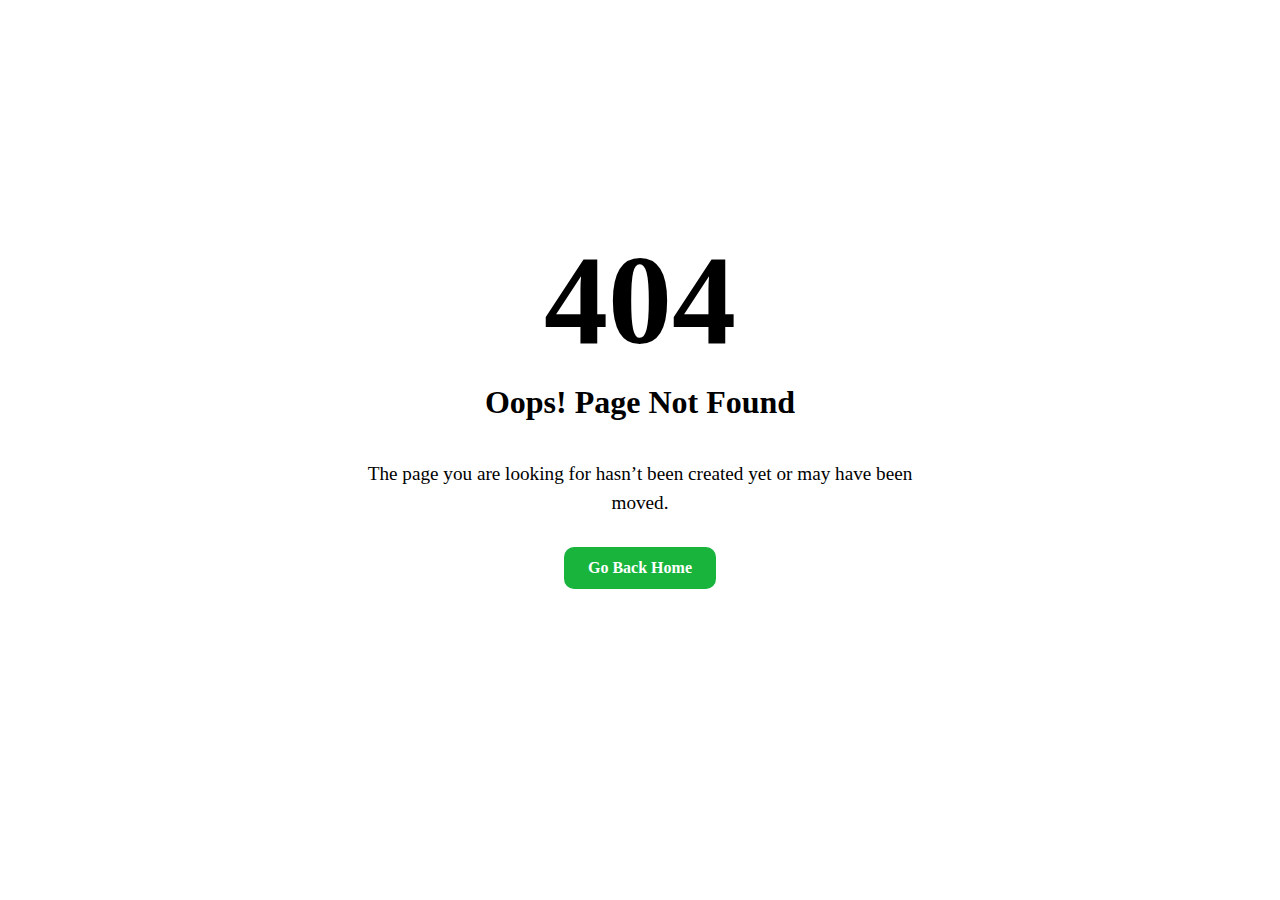
<file: about.html>
<!DOCTYPE html>
<html lang="en">
<head>
  <meta charset="UTF-8">
  <meta name="viewport" content="width=device-width, initial-scale=1.0">
  <title>Error 404</title>
  <link rel="stylesheet" href="errorpg.css">
</head>
<body>
  <section class="error-404-page">
  <h1 class="error-title">404</h1>
  <h2 class="error-subtitle">Oops! Page Not Found</h2>
  <p class="error-message">The page you are looking for hasn’t been created yet or may have been moved.</p>
  <a href="index.html" class="error-btn">Go Back Home</a>
</section>
</body>
</html>
</file>
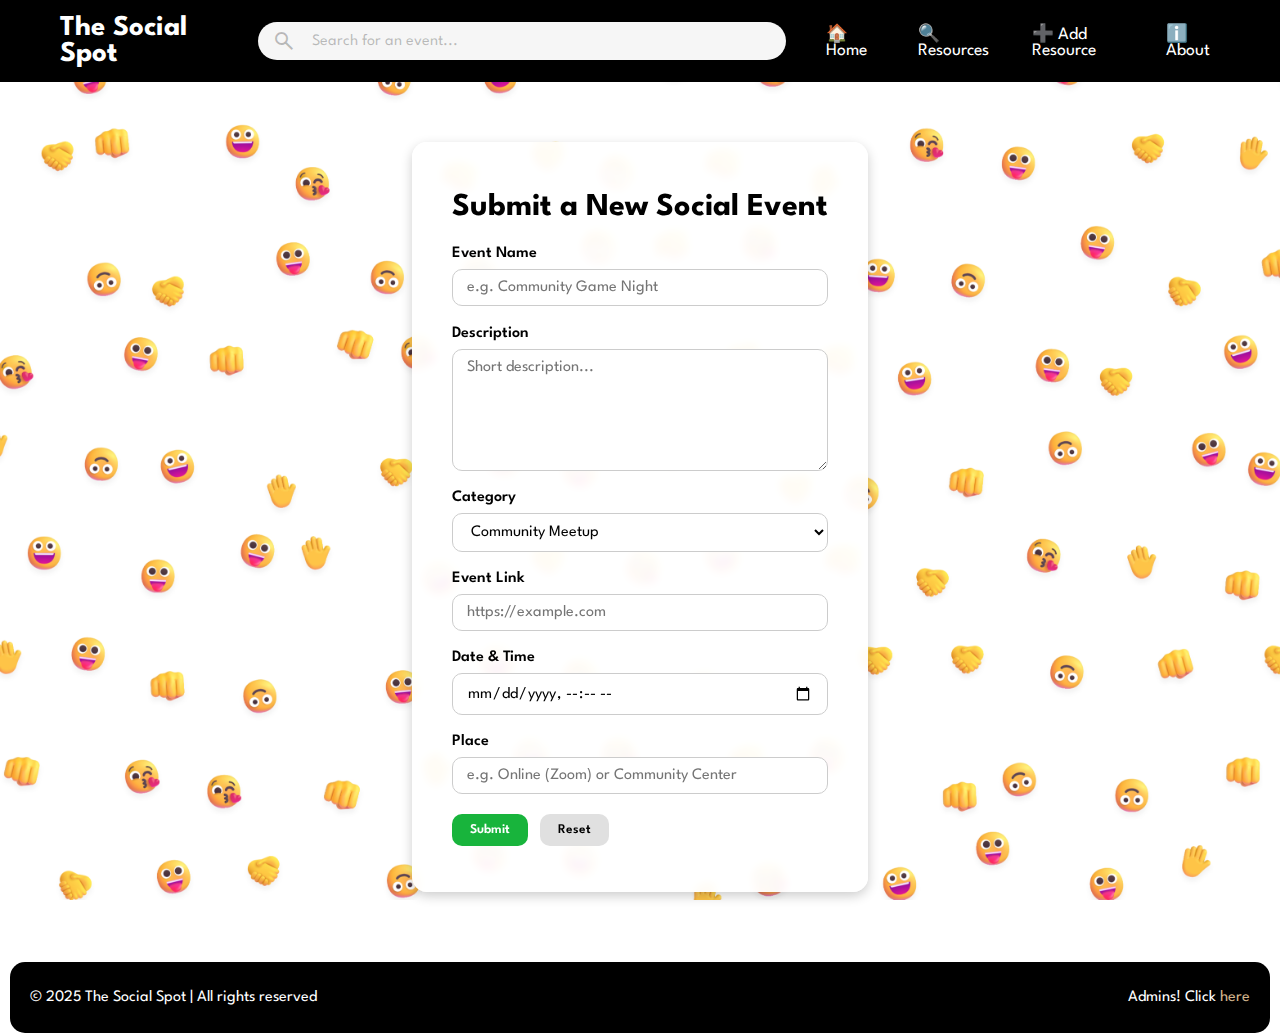
<file: add_resources.html>
<!DOCTYPE html>
<html lang="en">
  <head>
    <link rel="preconnect" href="https://fonts.googleapis.com" />
    <link rel="preconnect" href="https://fonts.gstatic.com" crossorigin />
    <link
      href="https://fonts.googleapis.com/css2?family=Inter:ital,opsz,wght@0,14..32,100..900;1,14..32,100..900&family=League+Spartan:wght@100..900&display=swap"
      rel="stylesheet"
    />

    <link
      rel="stylesheet"
      href="https://fonts.googleapis.com/css2?family=Material+Symbols+Outlined:opsz,wght,FILL,GRAD@24,400,0,0&icon_names=search"
    />

    <meta charset="UTF-8" />
    <meta name="viewport" content="width=device-width, initial-scale=1.0" />
    <title>The Social Spot - Add a Resource</title>

    <link rel="stylesheet" href="styles.css" />
  </head>

  <body>
    <header class="navbar">
      <a href="index.html" class="logo">The Social Spot</a>
      <form id="global-search-form">
        <div class="search">
          <span class="search-icon material-symbols-outlined"> search </span>
          <input
            class="search-input"
            type="search"
            id="global-search-input"
            placeholder="Search for an event..."
          />
        </div>
      </form>
      <nav class="nav-links">
        <a href="index.html">🏠 Home</a>
        <a href="resources.html">🔍 Resources</a>
        <a href="add_resources.html">➕ Add Resource</a>
        <a href="about.html">ℹ️ About</a>
      </nav>
    </header>

    <main class="add-event-card">
      <h1 class="add-event-title">Submit a New Social Event</h1>

      <form id="add-event-form" autocomplete="on" novalidate>
        <div class="add-event-form-group">
          <label class="add-event-label" for="event-name">Event Name</label>
          <input
            class="add-event-input"
            id="event-name"
            type="text"
            placeholder="e.g. Community Game Night"
            required
            maxlength="120"
          />
        </div>

        <div class="add-event-form-group">
          <label class="add-event-label" for="event-desc">Description</label>
          <textarea
            class="add-event-textarea"
            id="event-desc"
            placeholder="Short description..."
            required
            maxlength="2000"
          ></textarea>
        </div>

        <div class="add-event-form-group">
          <label class="add-event-label" for="event-category">Category</label>
          <select class="add-event-select" id="event-category" required>
            <option value="meetup">Community Meetup</option>
            <option value="workshop">Workshop</option>
            <option value="volunteer">Volunteering Event</option>
            <option value="networking">Networking Session</option>
            <option value="virtual">Virtual / Online Event</option>
            <option value="festival">Festival or Celebration</option>
          </select>
        </div>

        <div class="add-event-form-group">
          <label class="add-event-label" for="event-url">Event Link</label>
          <input
            class="add-event-input"
            id="event-url"
            type="url"
            placeholder="https://example.com"
            required
          />
        </div>

        <div class="add-event-form-group">
          <label class="add-event-label" for="event-date">Date & Time</label>
          <input
            class="add-event-input"
            id="event-date"
            type="datetime-local"
            required
          />
        </div>

        <div class="add-event-form-group">
          <label class="add-event-label" for="event-place">Place</label>
          <input
            class="add-event-input"
            id="event-place"
            type="text"
            placeholder="e.g. Online (Zoom) or Community Center"
            required
            maxlength="120"
          />
        </div>

        <div style="margin-top: 15px">
          <button type="submit" class="add-event-btn add-event-submit">
            Submit
          </button>
          <button
            type="reset"
            class="add-event-btn add-event-reset"
            style="margin-left: 8px"
          >
            Reset
          </button>
        </div>

        <p class="add-event-message" id="submission-message"></p>
      </form>
    </main>

    <footer>
      <p>© 2025 The Social Spot | All rights reserved</p>
      <p>
        Admins! Click
        <a href="login.html" target="_blank" class="link1">here</a>
      </p>
    </footer>

    <script src="script.js"></script>
  </body>
</html>
</file>
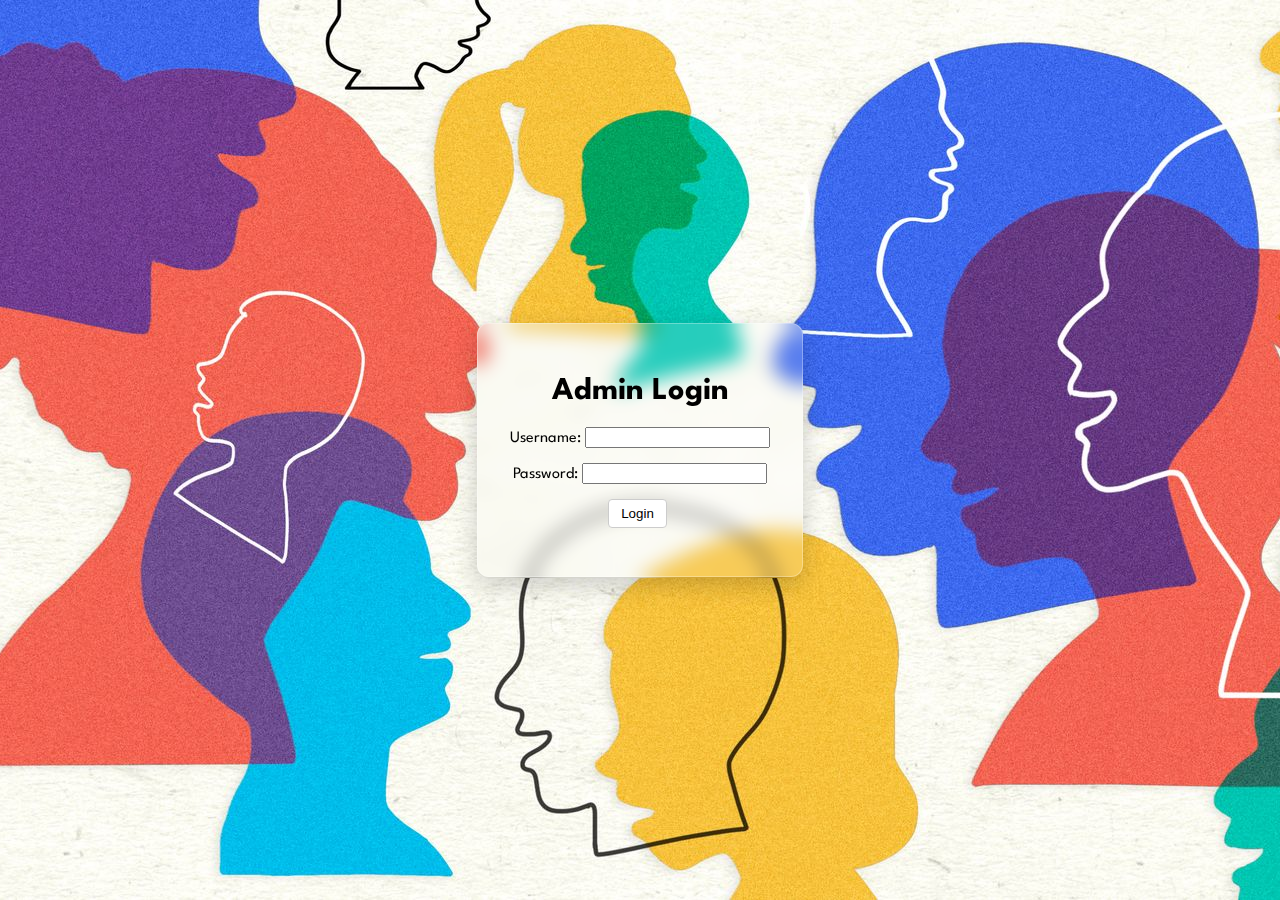
<file: login.html>
<!DOCTYPE html>
<html lang="en">
<head>
  <meta charset="UTF-8">
  <title>The Social Spot - Admin Login</title>
  <link rel="preconnect" href="https://fonts.googleapis.com" />
    <link rel="preconnect" href="https://fonts.gstatic.com" crossorigin />
    <link
      href="https://fonts.googleapis.com/css2?family=Inter:wght@300;400;600&family=League+Spartan:wght@400;600&display=swap"
      rel="stylesheet"
    />
    <link
      rel="stylesheet"
      href="https://fonts.googleapis.com/css2?family=Material+Symbols+Outlined"
    />
  <link rel="stylesheet" href="style1.css" />
</head>
<body>

  <div class="login-box" id="login-form">
  <h1>Admin Login</h1>
  <label>Username: <input type="text" id="username" /></label><br/><br/>
  <label>Password: <input type="password" id="password" /></label><br/><br/>
  <button id="login-btn">Login</button>
  <p id="login-error" style="color:red;"></p>
  </div>


  <div id="admin-panel" class="admin-panel hidden">
    <h2>Pending Resources</h2>
    <div id="pending-list"><p>No pending resources.</p></div>

    <h2>Approved Resources</h2>
    <div id="approved-list"><p>No approved resources.</p></div>
  </div>

  <script src="script.js"></script>
</body>
</html>
</file>
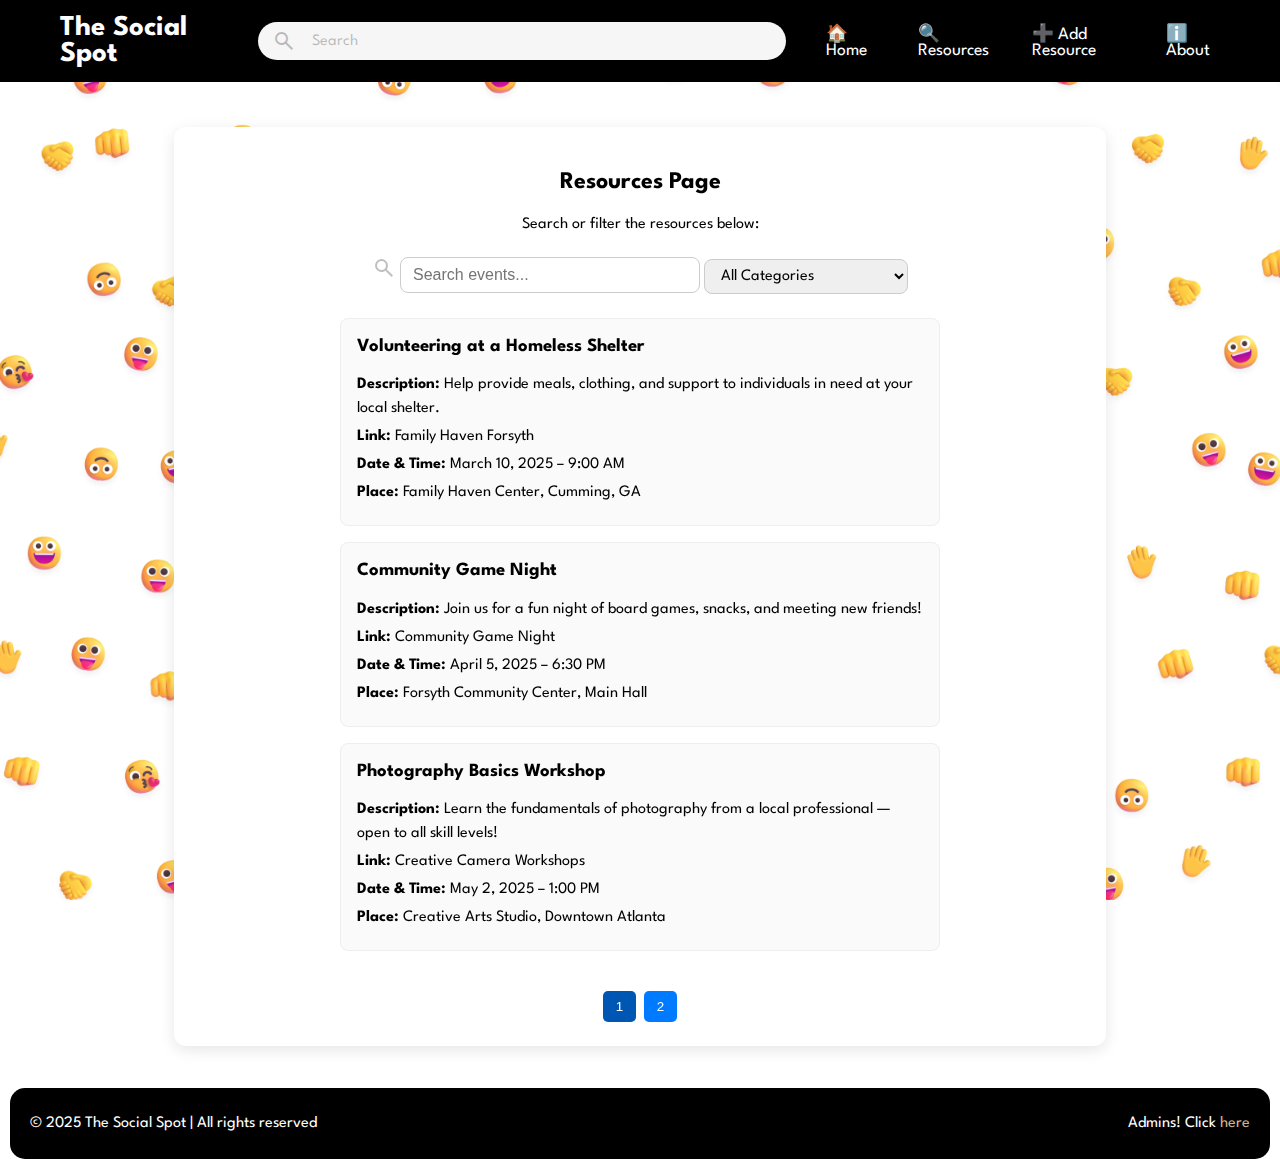
<file: resources.html>
<!DOCTYPE html>
<html lang="en">
  <head>
    <meta charset="UTF-8" />
    <meta name="viewport" content="width=device-width, initial-scale=1.0" />
    <title>The Social Spot</title>
    <link rel="preconnect" href="https://fonts.googleapis.com" />
    <link rel="preconnect" href="https://fonts.gstatic.com" crossorigin />
    <link
      href="https://fonts.googleapis.com/css2?family=Inter:ital,opsz,wght@0,14..32,100..900;1,14..32,100..900&family=League+Spartan:wght@100..900&display=swap"
      rel="stylesheet"
    />

    <link
      rel="stylesheet"
      href="https://fonts.googleapis.com/css2?family=Material+Symbols+Outlined:opsz,wght,FILL,GRAD@24,400,0,0&icon_names=search"
    />
    <link rel="stylesheet" href="styles.css" />
  </head>
  <body>
    <header class="navbar">
      <a href="index.html" class="logo">The Social Spot</a>
      <form>
        <div class="search">
          <span class="search-icon material-symbols-outlined"> search </span>
          <input class="search-input" type="search" placeholder="Search" />
        </div>
      </form>
      <nav class="nav-links">
        <a href="index.html">🏠 Home</a>
        <a href="resources.html">🔍 Resources</a>
        <a href="add_resources.html">➕ Add Resource</a>
        <a href="about.html">ℹ️ About</a>
      </nav>
    </header>
    <!--<img src="./images/office_set [Converted]-01.svg" alt="Left decoration" class="side-image left" />
    <img src="./images/rightimg.svg" alt="Right decoration" class="side-image right" /> --> <!--Do we want this?-->
    <div class="page-container">
      <main class="resourcs">
        <div class="resource-box">
          <h2>Resources Page</h2>
          <p>Search or filter the resources below:</p><!--filter thing (thanks shreyas)-->
          <form id="filter-form">
            <div class="search-container">
              <span class="search-icon material-symbols-outlined">search</span>
              <input
                type="search"
                id="search-input"
                placeholder="Search events..."
              />
              <select id="category-select">
                <option value="all">All Categories</option>
                <option value="meetup">Community Meetups</option>
                <option value="workshop">Workshops</option>
                <option value="volunteer">Volunteering Events</option>
                <option value="networking">Networking Sessions</option>
                <option value="virtual">Virtual / Online Events</option>
                <option value="festival">Festivals & Celebrations</option>
              </select>
            </div>
          </form>

          <ul id="resource-list">
            <!-- Example items -->
            <li data-category="volunteer">
              <h3>Volunteering at a Homeless Shelter</h3>
              <p>
                <b>Description:</b> Help provide meals, clothing, and support to
                individuals in need at your local shelter.
              </p>
              <p>
                <b>Link:</b>
                <a href="https://familyhavenforsyth.org/" target="_blank"
                  >Family Haven Forsyth</a
                >
              </p>
              <p><b>Date & Time:</b> March 10, 2025 – 9:00 AM</p>
              <p><b>Place:</b> Family Haven Center, Cumming, GA</p>
            </li>

            <li data-category="meetup">
              <h3>Community Game Night</h3>
              <p>
                <b>Description:</b> Join us for a fun night of board games,
                snacks, and meeting new friends!
              </p>
              <p>
                <b>Link:</b>
                <a
                  href="https://www.meetup.com/community-gamenight"
                  target="_blank"
                  >Community Game Night</a
                >
              </p>
              <p><b>Date & Time:</b> April 5, 2025 – 6:30 PM</p>
              <p><b>Place:</b> Forsyth Community Center, Main Hall</p>
            </li>

            <li data-category="workshop">
              <h3>Photography Basics Workshop</h3>
              <p>
                <b>Description:</b> Learn the fundamentals of photography from a
                local professional — open to all skill levels!
              </p>
              <p>
                <b>Link:</b>
                <a
                  href="https://www.creativecamera.org/workshops"
                  target="_blank"
                  >Creative Camera Workshops</a
                >
              </p>
              <p><b>Date & Time:</b> May 2, 2025 – 1:00 PM</p>
              <p><b>Place:</b> Creative Arts Studio, Downtown Atlanta</p>
            </li>

            <li data-category="networking">
              <h3>Tech & Innovation Networking Night</h3>
              <p>
                <b>Description:</b> Connect with fellow students, local
                entrepreneurs, and tech enthusiasts in your area.
              </p>
              <p>
                <b>Link:</b>
                <a href="https://www.techconnectatl.com/" target="_blank"
                  >TechConnect ATL</a
                >
              </p>
              <p><b>Date & Time:</b> June 18, 2025 – 7:00 PM</p>
              <p><b>Place:</b> The Exchange @ Georgia Tech</p>
            </li>

            <li data-category="virtual">
              <h3>Online Coding Jam Session</h3>
              <p>
                <b>Description:</b> A virtual event where participants
                collaborate to build small coding projects live on Zoom.
              </p>
              <p>
                <b>Link:</b>
                <a href="https://zoom.us/" target="_blank">Join via Zoom</a>
              </p>
              <p><b>Date & Time:</b> July 15, 2025 – 4:00 PM</p>
              <p><b>Place:</b> Online (Zoom Meeting)</p>
            </li>

            <li data-category="festival">
              <h3>Summer Community Festival</h3>
              <p>
                <b>Description:</b> Celebrate summer with live music, food
                trucks, games, and local vendors.
              </p>
              <p>
                <b>Link:</b>
                <a href="https://www.cityofforsythfestival.com/" target="_blank"
                  >Forsyth Festival</a
                >
              </p>
              <p><b>Date & Time:</b> August 10, 2025 – 11:00 AM</p>
              <p><b>Place:</b> City Park, Forsyth, GA</p>
            </li>
            <!-- Add more <li> items as needed -->
          </ul>

          <div id="pagination" class="pagination"></div>
        </div>
      </main>
    </div>

    <footer>
      <p>© 2025 The Social Spot | All rights reserved</p>
      <p>Admins! Click <a href="login.html" target="_blank" class="link1">here</a></p>
    </footer>

    <script src="script.js"></script>
  </body>
</html>
</file>
<file: errorpg.css>
.error-404-page {
  display: flex;
  flex-direction: column;
  justify-content: center;
  align-items: center;
  text-align: center;
  min-height: 80vh; /* fills most of the screen */
  padding: 40px 20px;
}

.error-title {
  font-size: 8em;
  font-weight: 700;
  margin: 0;
  color: #000;
}

.error-subtitle {
  font-size: 2em;
  margin: 10px 0 20px 0;
  font-weight: 600;
}

.error-message {
  font-size: 1.2em;
  margin-bottom: 30px;
  max-width: 600px;
  line-height: 1.5;
}

.error-btn {
  text-decoration: none;
  background-color: #18b43c;
  color: white;
  padding: 12px 24px;
  border-radius: 10px;
  font-weight: 600;
}
</file>
<file: styles.css>
body {
  margin: 0;
  font-family: "League Spartan", sans-serif;
  color: rgb(0, 0, 0);
  background-image: url("./images/image1.png");
  background-size: cover;
  background-position: center;
  background-attachment: fixed;
}

body.new-bg {
  margin: 0;
  font-family: "League Spartan", sans-serif;
  color: rgb(0, 0, 0);
  background-image: url("./images/leone-venter-VieM9BdZKFo-unsplash.jpg");
  background-size: cover;
  background-position: center;
  background-attachment: fixed;
}

.navbar {
  background-color: #000;
  color: white;
  display: flex;
  justify-content: space-between;
  align-items: center;
  padding: 15px 60px;
  gap: 40px;
}

.logo {
  font-size: 1.8em;
  font-weight: bold;
  text-decoration: none;
  color: white;
  transition: transform 0.2s ease-in-out 0.1s;
}

.logo,
.logo:visited,
.logo:active {
  color: white;
  text-decoration: none;
}

.logo:hover {
  transform: scale(1.1);
}

#form1 {
  display: flex;
  align-items: center;
  gap: 8px;
}

#search-input {
  padding: 6px 10px;
  border-radius: 6px;
  border: none;
  outline: none;
}

#form1 button {
  padding: 6px 12px;
  border-radius: 6px;
  border: none;
  background: #18b43c;
  color: white;
  cursor: pointer;
  font-weight: 600;
  transition: background 0.2s;
}

#form1 button:hover {
  background: #0d7a26;
}

.nav-links {
  display: flex;
  align-items: center;
  gap: 40px;
  text-decoration: none;
}

.nav-links a {
  color: white;
  text-decoration: none;
  font-size: 1.1em;
  display: inline-block;
  transition: transform 0.2s ease-in-out 0.1s, color 0.2s;
}

.nav-links a:hover {
  text-decoration: none;
  transform: scale(1.2);
}

.about {
  text-align: center;
  font-family: "League Spartan", sans-serif;
  font-weight: bold;
}

footer {
  display: flex;
  justify-content: space-between; 
  align-items: center;       
  padding: 12px 20px;
  margin: 10px;
  border-radius: 15px;
  background-color: #000;
  color: white;
  font-family: "League Spartan", sans-serif;
}




.search {
  --padding: 14px;
  width: max-content;
  display: flex;
  align-items: center;
  padding: var(--padding);
  border-radius: 28px;
  background-color: #f6f6f6;
  width: 500px;
  height: 10px;
  transition: box-shadow 0.25;
}

.search-input {
  font-size: 16px;
  font-family: "League Spartan", sans-serif;
  color: #333333;
  margin-left: var(--padding);
  outline: none;
  border: none;
  background: transparent;
  flex: 1;
}

.search-input::placeholder,
.search-icon {
  color: rgba(0, 0, 0, 0.25);
}

.search:focus-within {
  box-shadow: 0 0 2px rgba(0, 0, 0, 0.75);
}

.resources {
  text-align: center;
  font-family: "League Spartan", sans-serif;
}

.search12 {
  display: flex;
  align-items: center;
  justify-content: center;
  gap: 8px;
  margin: 20px auto;
}

#search-input {
  width: 300px;
  padding: 8px 12px;
  border-radius: 8px;
  border: 1px solid #ccc;
  font-size: 16px;
}

#resource-list {
  list-style: none;
  padding: 0;
  max-width: 600px;
  margin: 0 auto 40px;
}

#resource-list li h3 {
  margin-top: 0.5%;
}

#resource-list li p:first-of-type {
  margin-top: 0.25rem;
}

#resource-list li {
  background: #f9f9f9;
  margin: 12px 0;
  padding: 16px 20px;
  border-radius: 10px;
  text-align: left;
  border: 1px solid #ddd;
  transition: 0.2s;
}

#resource-list li:hover {
  background: #f1f1f1;
}

#category-select {
  padding: 8px 12px;
  border-radius: 8px;
  border: 1px solid #ccc;
  font-size: 16px;
  outline: none;
  font-family: "League Spartan", sans-serif;
}

#resource-list a,
#resource-list a:visited,
#resource-list a:active {
  color: black;
  text-decoration: none;
}

#resource-list a:hover {
  text-decoration: none;
  color: wheat;
}

.resourcs {
  text-align: center;
  padding-top: 1%;
}

.page-container {
  position: relative;
}

.side-image.left {
  position: absolute;
  left: 0;
  top: 42%;
  transform: translateY(-50%);
  width: 20%;
  padding-left: 3%;
}

#resource-list li p {
  line-height: 1.5;
  margin: 4px 0;
}

.side-image.right {
  position: absolute;
  right: 0;
  top: 53%;
  transform: translateY(+50%);
  width: 20%;
  padding-right: 3%;
}

.border {
  border: 2px solid rgb(255, 255, 255);
  display: inline-block;
  padding: 10px 20px;
  border-radius: 10px;
}

.add-event-card {
  max-width: 600px;
  background: rgba(255, 255, 255, 0.95);
  margin: 60px auto;
  padding: 30px 40px;
  border-radius: 15px;
  box-shadow: 0 4px 12px rgba(0, 0, 0, 0.2);
  backdrop-filter: blur(4px);
}

.add-event-title {
  text-align: center;
  color: #000;
  font-size: 2em;
  margin-bottom: 1.5rem;
  font-family: "League Spartan", sans-serif;
  font-weight: 700;
}

.add-event-form-group {
  display: flex;
  flex-direction: column;
  margin-bottom: 1.2rem;
}

.add-event-label {
  font-weight: 600;
  margin-bottom: 0.5rem;
}

.add-event-input,
.add-event-textarea,
.add-event-select {
  padding: 10px 14px;
  border: 1px solid #ccc;
  border-radius: 10px;
  font-family: "League Spartan", sans-serif;
  font-size: 1rem;
  background-color: #fff;
  transition: border-color 0.2s, box-shadow 0.2s;
}

.add-event-input:focus,
.add-event-textarea:focus,
.add-event-select:focus {
  outline: none;
  box-shadow: 0 0 4px rgba(0, 0, 0, 0.4);
}

.add-event-textarea {
  resize: vertical;
  min-height: 100px;
}

.add-event-btn {
  cursor: pointer;
  font-family: "League Spartan", sans-serif;
  font-weight: 600;
  border: none;
  border-radius: 10px;
  padding: 10px 18px;
  transition: background-color 0.2s, transform 0.1s;
}

.add-event-submit {
  background-color: #18b43c;
  color: #fff;
}

.add-event-submit:hover {
  background-color: #0d7a26;
}

.add-event-reset {
  background-color: #e0e0e0;
}

.add-event-reset:hover {
  background-color: #c9c9c9;
}

.add-event-message {
  color: green;
  font-weight: 600;
  text-align: center;
  margin-top: 1rem;
}

.resource-box {
  background-color: #fff;
  padding: 2rem;
  border-radius: 12px;
  box-shadow: 0 4px 15px rgba(0, 0, 0, 0.1);
  max-width: 900px;
  margin: 2rem auto;
  backdrop-filter: blur(5px);
}

.resource-box h2,
.resource-box p,
.resource-box form,
.resource-box ul {
  margin-bottom: 1.5rem;
}

#resource-list li {
  background: #fafafa;
  padding: 1rem;
  border-radius: 8px;
  margin-bottom: 1rem;
  border: 1px solid #eee;
}

.resource-box {
  background-color: #fff;
  padding: 1.5rem 1rem;
  border-radius: 12px;
  box-shadow: 0 4px 15px rgba(0, 0, 0, 0.1);
  max-width: 900px;
  margin: 2rem auto;
}

#resource-list li {
  background: #fafafa;
  padding: 1rem;
  border-radius: 8px;
  margin-bottom: 1rem;
  border: 1px solid #eee;
}

.pagination {
  display: flex;
  justify-content: center;
  margin-top: 1.5rem;
  gap: 0.5rem;
}

.pagination button {
  background-color: #007bff;
  color: white;
  border: none;
  padding: 0.5rem 0.8rem;
  border-radius: 5px;
  cursor: pointer;
  transition: background 0.2s;
}

.pagination button:hover {
  background-color: #0056b3;
}

.pagination button.active {
  background-color: #0056b3;
}

.link1 {
  text-decoration: none;
  color: tan;
  transition: transform 0.2s ease-in-out 0.1s;
  display:inline-block;
}

.link1:hover {
  transform: scale(1.1);
}

#dynamic-word {
  font-size: 4em;
  font-weight: bold;
  color: black;
  padding-right: 1%;
  border-right: 3px solid #000000;
} 

.hero-txt {
  padding: 30px 40px;
  border-radius: 15px;
  backdrop-filter: blur(4px);
  display: block;          
  width: fit-content;     
  white-space: nowrap;
}

.link2 {
  text-decoration: none;
  color: tan;
  transition: transform 0.2s ease-in-out 0.1s;
  display:inline-block;
  font-weight: bold;
}

.brody {
  padding: 30px 40px;
  border-radius: 15px;
  display: block;          
  width: fit-content;     
  white-space: nowrap;
  font-size: xx-large;
}

html, body {
  height: 100%;
  margin: 0;
  display: flex;
  flex-direction: column;
}

main, section {
  flex: 1;
}

.fake-copy {
  justify-content: left;
  align-items: center;
}

.foot {
  justify-content: right  ;
  align-items: center;
}
</file>
<file: style1.css>
body {
  font-family: "League Spartan", sans-serif;
  display: flex;
  flex-direction: column;
  align-items: center;
  justify-content: center;
  background-image: url("./images/210421112606-20210421-socializing-office-gfx.jpg");
  background-size: cover;
  background-position: center;
  background-attachment: fixed;
  min-height: 100vh;
  margin: 0;
  text-align: center;
}



.hidden {
  display: none;
}
.resource-card {
  border: 1px solid #ccc;
  padding: 10px;
  margin: 10px 0;
  border-radius: 6px;
}
button {
  margin-right: 5px;
  background-color: white;
  border: 1px solid #ccc;
  border-radius: 4px;
  padding: 6px 12px;
}

button:hover {
  background-color: #f0f0f0;
  cursor: pointer;
}

.login-box {
  background: rgba(255, 255, 255, 0.15);
  padding: 2rem;
  border-radius: 12px;
  box-shadow: 0 8px 25px rgba(0, 0, 0, 0.2);
  max-width: 400px;
  margin: 5% auto;
  text-align: center;

  backdrop-filter: blur(10px);
  border: 1px solid rgba(255, 255, 255, 0.3);
}

.admin-panel {
  background: rgba(255, 255, 255, 0.15);
  padding: 2rem;
  border-radius: 12px;
  box-shadow: 0 8px 25px rgba(0, 0, 0, 0.2);
  max-width: 800px;
  margin: 5% auto;
  text-align: center;

  backdrop-filter: blur(10px);
  border: 1px solid rgba(255, 255, 255, 0.3);
}
</file>
